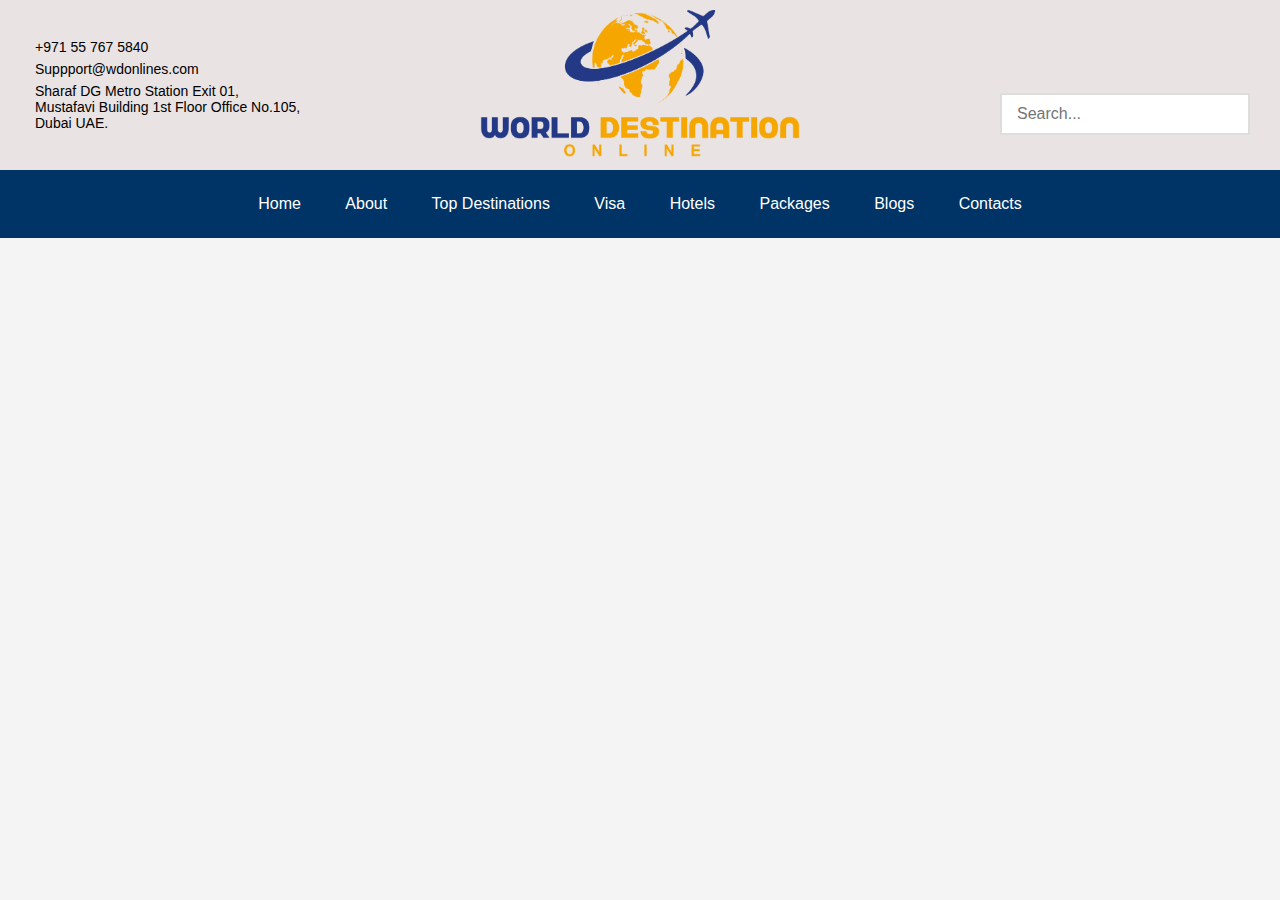
<file: WD-Onlines/card.html>
<!DOCTYPE html>
<html lang="en">

<head>
    <meta charset="UTF-8">
    <meta name="viewport" content="width=device-width, initial-scale=1.0">
    <title>About Us</title>
    <link rel="stylesheet" href="styles.css">
</head>

<body>
    <!-- Top-Info Start -->
    <div class="top-info">
        <div class="info">
            <a href="https://wa.me/+971557675840">
                <div><i class="bi bi-telephone"></i>
                    <p>+971 55 767 5840</p>
                </div>
            </a>
            <a href="mailto:Suppport@wdonlines.com
            ">
                <div><i class="bi bi-envelope"></i>
                    <p>Suppport@wdonlines.com</p>
                </div>
            </a>
            <a href="https://www.google.com/maps/place/Mostafawi+Building/@25.2577134,55.2973773,21z/data=!4m10!1m2!2m1!1sSharaf+DG+Metro+Station+Exit+01,+Mustafavi+Building!3m6!1s0x3e5f43005c9d542d:0xfeea0463d4620031!8m2!3d25.2577133!4d55.297659!15sCjNTaGFyYWYgREcgTWV0cm8gU3RhdGlvbiBFeGl0IDAxLCBNdXN0YWZhdmkgQnVpbGRpbmeSARFhcGFydG1lbnRfY29tcGxleOABAA!16s%2Fg%2F11vt75_h15?entry=ttu&g_ep=EgoyMDI1MDMyNS4xIKXMDSoJLDEwMjExNDU1SAFQAw%3D%3D
            ">
                <div><i class="bi bi-geo-alt"></i>
                    <p>Sharaf DG Metro Station Exit 01, <br> Mustafavi Building 1st Floor Office No.105, <br>Dubai UAE.
                    </p>
                </div>
            </a>
        </div>
        <div class="logo">
            <img src="Images/logo-WDO.png" alt="">
        </div>
        <div class="search-bar">
            <div class="search-container">
                <input type="text" class="search-input" placeholder="Search...">
                <i class="bi bi-search search-icon"></i>
            </div>
        </div>
    </div>

    <!-- Whatsapp Section -->
    <a href="https://wa.me/+971557675840" target="_blank">
        <i class="bi bi-whatsapp bounce-effect" id="whats"></i>
    </a>

    <!-- Navbar Start -->
    <div class="navbar">
        <a href="index.html">Home</a>
        <a href="about.html">About</a>
        <a href="destinations.html">Top Destinations</a>
        <a href="destinations.html">Visa</a>
        <a href="hotels.html">Hotels</a>
        <a href="hotels.html">Packages</a>
        <a href="blogs.html">Blogs</a>
        <a href="contacts.html">Contacts</a>
    </div>

    

    <script src="script.js"></script>
</body>

</html>
</file>
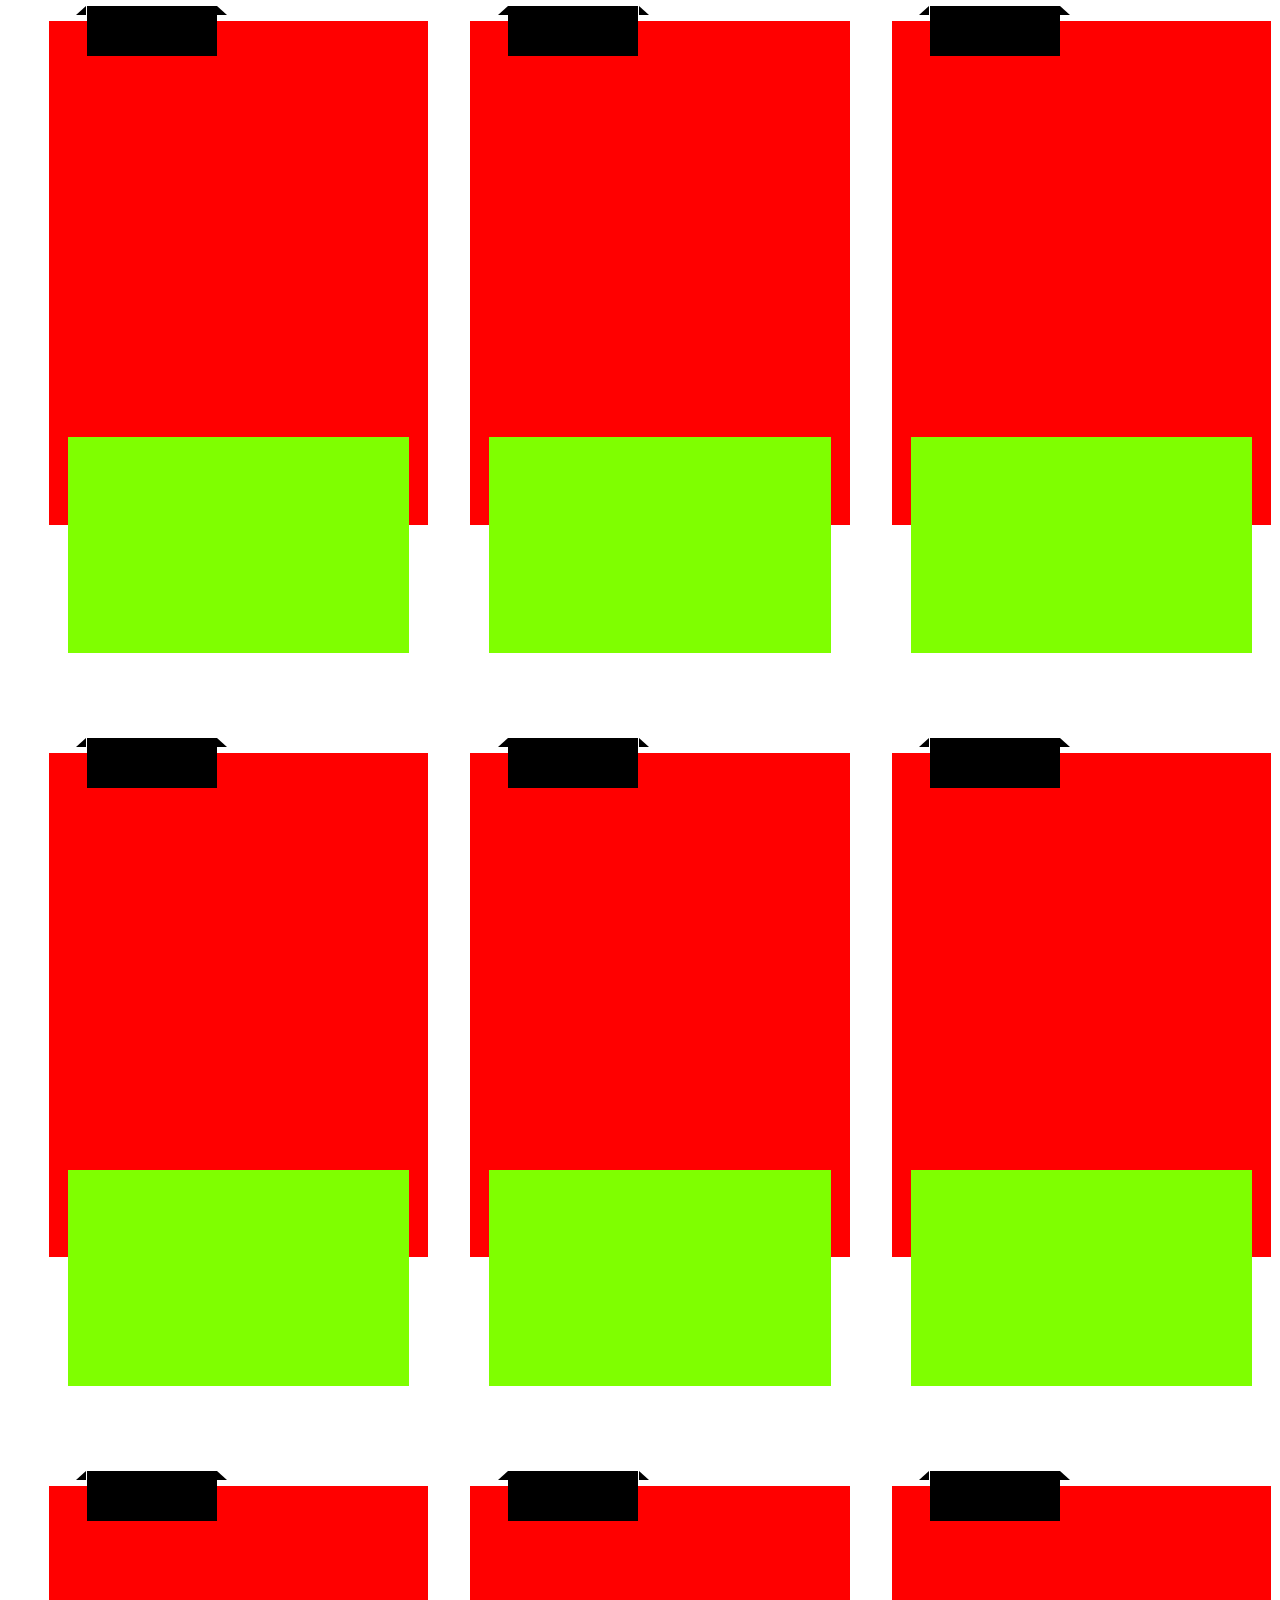
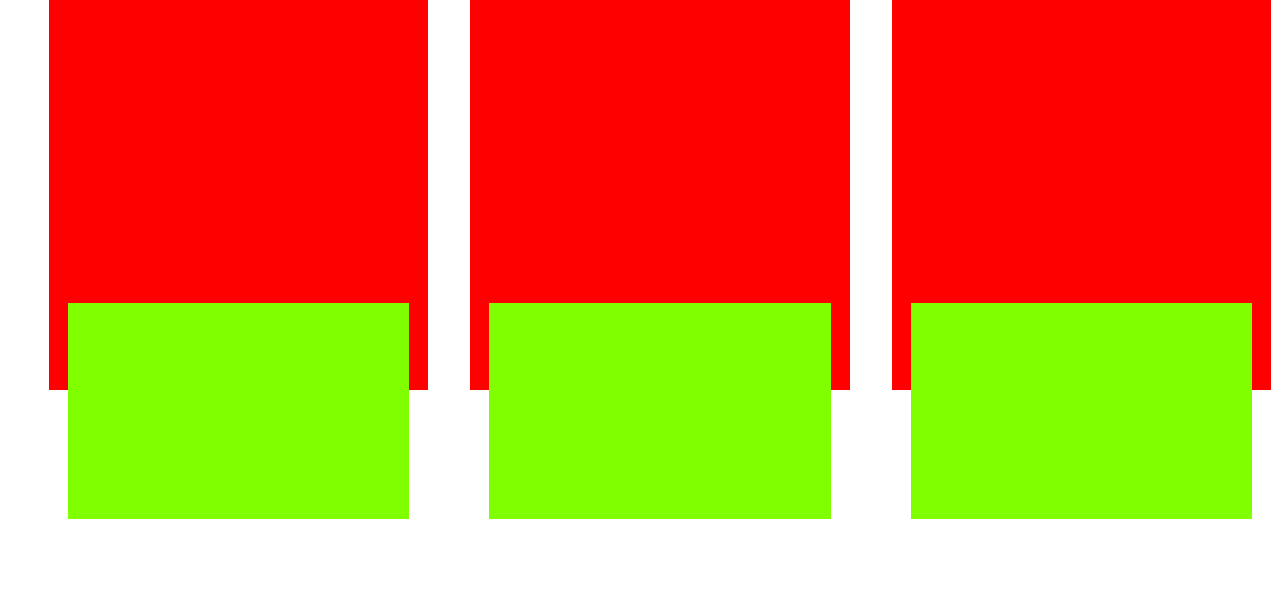
<file: WD-Onlines/des.html>
<!DOCTYPE html>
<html lang="en">
<head>
    <meta charset="UTF-8">
    <meta name="viewport" content="width=device-width, initial-scale=1.0">
    <title>Document</title>
    <style>
        .container{
            height: auto;
            width: 100%;
            display: flex;
            justify-content: space-around;
            flex-wrap: wrap;
            padding-left: 20px;
            padding-right: 20px;

        }
        .container-blue{
            margin-top: 1%;
            height: 80vh;
            width: 30%;
            /* background-color: blue; */

        }
        .container .box-red{
            height: 70%;
            width: 100%;
            z-index: -1;
            background-color: red;
        }
        .container .box-yellow{
            height: 30%;
            width: 90%;
            z-index: 1;
            margin-top: -23%;
            margin-left: 5%;
            background-color: chartreuse;
        }
         .box-top{
            height: 50px;
            width: 130px;
            position: relative;
            top: -3%;
            left: 10%;
            background-color: black;
            
        }
        .box-top::after , .box-top::before{
            position: absolute;
            top: 0;
            content: '';
        }
         .box-top::after { 
           
            left: -10.8px;
            width: 0;
            height: 0;
            border-style: solid;
            border-width: 0 0 9.3px 10px;
            border-color: transparent transparent black transparent;
         }
         .box-top::before{
            width: 0;
            right: -10.3px;
            height: 0;
            border-style: solid;
            border-width: 9.3px 0 0 10px;
            border-color: transparent transparent transparent black;
         }
    </style>
</head>
<body>
      <div class="container">
            <div class="container-blue">
                 <div class="box-red">
                       <div class="box-top"></div>
                 </div>
                 <div class="box-yellow"></div>
             </div>

             <div class="container-blue">
                <div class="box-red">
                      <div class="box-top"></div>
                </div>
                <div class="box-yellow"></div>
            </div>

            <div class="container-blue">
                <div class="box-red">
                      <div class="box-top"></div>
                </div>
                <div class="box-yellow"></div>
            </div>

            <div class="container-blue">
                <div class="box-red">
                      <div class="box-top"></div>
                </div>
                <div class="box-yellow"></div>
            </div>

            <div class="container-blue">
                <div class="box-red">
                      <div class="box-top"></div>
                </div>
                <div class="box-yellow"></div>
            </div>

            <div class="container-blue">
                <div class="box-red">
                      <div class="box-top"></div>
                </div>
                <div class="box-yellow"></div>
            </div>

            <div class="container-blue">
                <div class="box-red">
                      <div class="box-top"></div>
                </div>
                <div class="box-yellow"></div>
            </div>

            <div class="container-blue">
                <div class="box-red">
                      <div class="box-top"></div>
                </div>
                <div class="box-yellow"></div>
            </div>
  
            <div class="container-blue">
                <div class="box-red">
                      <div class="box-top"></div>
                </div>
                <div class="box-yellow"></div>
            </div>
       </div>    
</body>
</html>
</file>
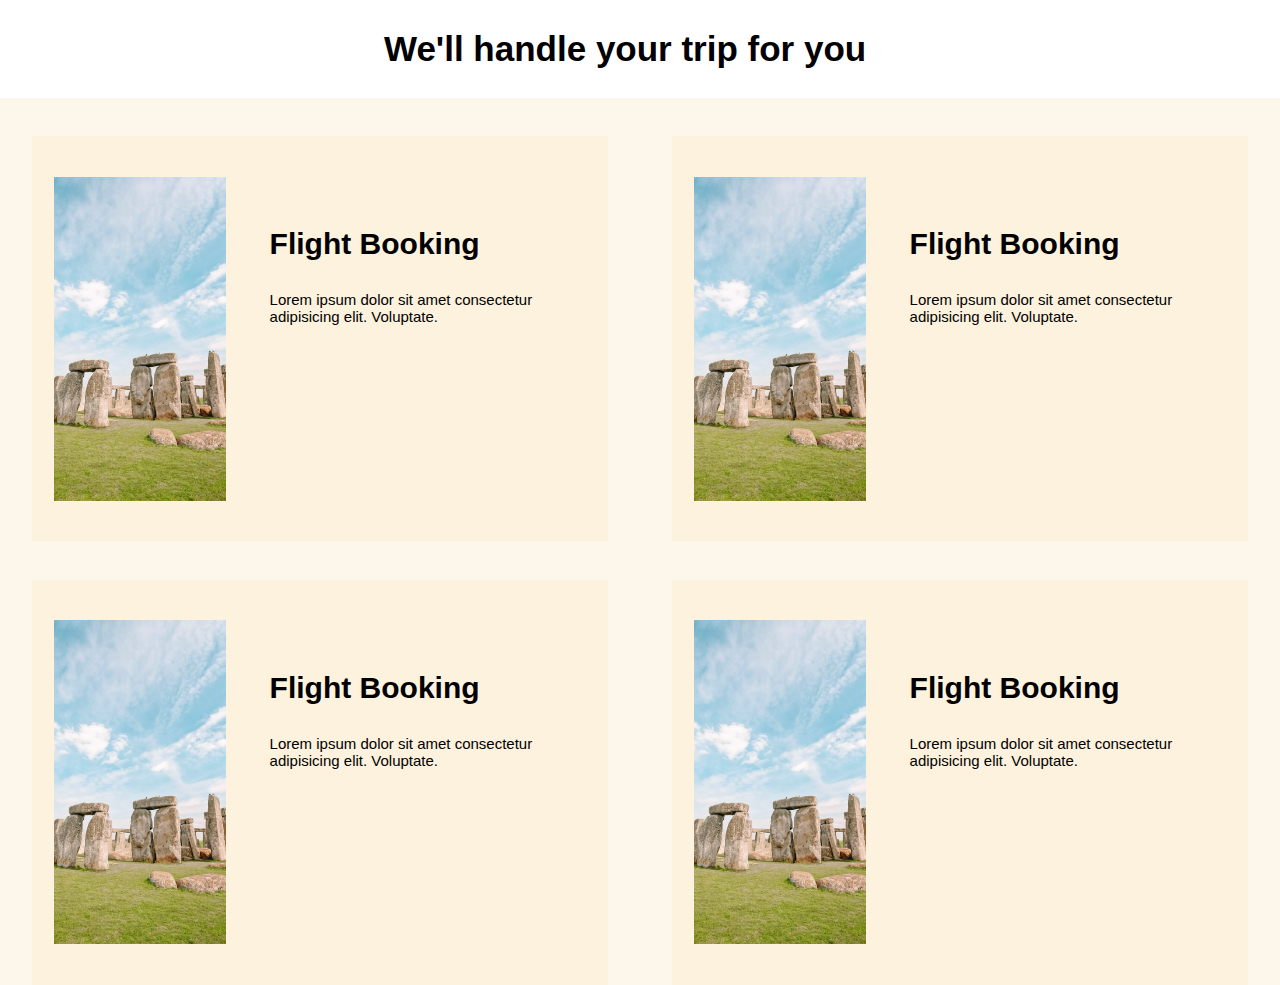
<file: WD-Onlines/see.html>
<!DOCTYPE html>
<html lang="en">
<head>
    <meta charset="UTF-8">
    <meta name="viewport" content="width=device-width, initial-scale=1.0">
    <title>Document</title>
    <style>
        body{
            padding: 0%;
            margin: 0%;
            box-sizing: border-box;
        }
        .container{
            height: auto;
            width: 100vw;
            display: flex;
            flex-wrap: wrap;
            flex-flow: wrap;
            justify-content: space-around;
            background-color: #FDF6EA;
        }
        .card{
            height: 45vh;
            width: 45%;
            display: flex;
            flex-flow: wrap;
            margin-top: 3%;
            justify-content: space-around;
            align-items: center;
            background-color: #FDF2DE;
        }
        .box-2{
            height: 70%;
            width: 55% ;
        }
        .box-1{
            height: 80%;
            width: 30%;
            background-image: url(Images/s11.jpeg);
            background-position: center;
            background-size: cover;
        }
        h3{
            font-size: 30px;
            font-family: sans-serif;
            color: #000000;
        }
        p{
            font-size: 15px;
            font-family: sans-serif;
            color: #000000;
        }
        h2{
            font-size: 35px;
            font-family: sans-serif;
            color: #000000;
            margin-left: 30%;
        }

    </style>
</head>
<body >
    
    <h2>We'll handle your trip for you</h2>
    <div class="container">
        <div class="card">
            <div class="box-1"></div>
            <div class="box-2">
                <h3>Flight Booking</h3>
                <p>Lorem ipsum dolor sit amet consectetur adipisicing elit. Voluptate.</p>
            </div>
        </div>
        <div class="card">
            <div class="box-1"></div>
            <div class="box-2">
                <h3>Flight Booking</h3>
                <p>Lorem ipsum dolor sit amet consectetur adipisicing elit. Voluptate.</p></div>
        </div>
        <div class="card">
            <div class="box-1"></div>
            <div class="box-2">
                <h3>Flight Booking</h3>
                <p>Lorem ipsum dolor sit amet consectetur adipisicing elit. Voluptate.</p></div>
        </div>
        <div class="card">
            <div class="box-1"></div>
            <div class="box-2">
                <h3>Flight Booking</h3>
                <p>Lorem ipsum dolor sit amet consectetur adipisicing elit. Voluptate.</p></div>
        </div>
       
    </div>
</body>
</html>
</file>
<file: WD-Onlines/styles.css>
* {
    margin: 0%;
    padding: 0%;
    box-sizing: border-box;
}

body {
    font-family: Arial, sans-serif;
    margin: 0;
    padding: 0;
    background-color: #f4f4f4;
}


/*--------------------------------------------------------------*/
/*--------------------------------------------------------------
#         General Components 
----------------------------------------------------------------*/
/*--------------------------------------------------------------*/




/*--------------------------------------------------------------
#         Top-Info Section
--------------------------------------------------------------*/

.top-info {
    height: auto;
    width: 100%;
    background-color: #e0d6d698;
    display: flex;
    align-items: center;
    justify-content: center;

}

.top-info .info {
    height: auto;
    width: 35%;
    display: flex;
    flex-direction: column;
    padding-left: 30px;
}

.top-info .info a {
    font-style: none;
    text-decoration: none;
    color: black;
}

.top-info .info a div {
    font-size: 18px;
    margin: 3px 0;
    display: flex;
    flex-direction: row;
    gap: 5px;
}

.top-info .info a div:hover {
    color: #233986;
    cursor: pointer;
}

.top-info .info a div p {
    font-size: 14px;
    display: flex;
    align-items: center;
    justify-content: center;

}

.top-info .logo {
    height: auto;
    width: 30%;
    /* background-color: #14b434; */
    display: flex;
    align-items: center;
    justify-content: center;
}



.top-info .logo img {
    height: 150px;
    width: 320px;
    margin: 10px;
}

.top-info .search-bar {
    height: 100px;
    width: 35%;
    display: flex;
    align-items: end;
    justify-content: end;
    padding-right: 30px;
}

.top-info .search-bar .search-container {
    position: relative;
    width: 250px;
}

.top-info .search-bar .search-container .search-input {
    width: 100%;
    padding: 10px 15px;
    border: 2px solid #ddd;
    /* border-radius: 25px; */
    outline: none;
    font-size: 16px;
    transition: 0.3s;
}

.top-info .search-bar .search-container .search-input:focus {
    border-color: #007bff;
}

.top-info .search-bar .search-container .search-icon {
    position: absolute;
    top: 50%;
    right: 10px;
    transform: translateY(-50%);
    color: #888;
    cursor: pointer;
    font-size: 20px;
}

.top-info .search-bar .search-container .bi-search:hover {
    color: #F6A600;
}


/*--------------------------------------------------------------
#           NavBar Section
--------------------------------------------------------------*/

.navbar {
    position: sticky;
    top: 0;
    background-color: #003366;
    padding: 10px;
    text-align: center;
    z-index: 1000;
    width: 100%;
}

.navbar a {
    color: white;
    text-decoration: none;
    padding: 15px 20px;
    display: inline-block;
    transition: background-color 0.3s;
}

.navbar a:hover {
    background-color: #ff9900;
}



/*--------------------------------------------------------------
# All Topics header Section
--------------------------------------------------------------*/
.section-titles {
    width: 100%;
    /* background-color: chocolate; */
    display: flex;
    align-items: center;
    justify-content: center;
    flex-direction: column;
    /* margin-top: 40px; */
    padding: 0% 15%;
}

.section-titles h2 {
    font-family: 'Segoe UI', Tahoma, Geneva, Verdana, sans-serif;
    font-weight: 700;
    font-size: 30px;
    color: #45505B;
}

.section-titles p {
    font-family: 'Lucida Sans', 'Lucida Sans Regular', 'Lucida Grande', 'Lucida Sans Unicode', Geneva, Verdana, sans-serif;
    font-size: 15px;
    text-align: center;
    font-weight: 600;

}

.Topic-underline {
    position: relative;
    width: 16%;
    height: 1.5px;
    background: #A9A9A9;
    /* Light gray line */
    /* margin-top: 5px; */
    margin-bottom: 15px;
    display: flex;
    align-items: center;

}

.Topic-underline::after {
    content: "";
    position: absolute;
    left: 50%;
    transform: translateX(-50%);
    align-items: center;
    width: 50%;
    /* Central colored segment */
    height: 4px;
    background: #0563BB;
    /* Blue color */
}


/*--------------------------------------------------------------
# Scroll To Top Button
--------------------------------------------------------------*/
.scroll-top {
    position: fixed;
    bottom: 20px;
    right: 20px;
    width: 50px;
    height: 50px;
    border-radius: 50%;
    background: #003366;
    color: white;
    border: none;
    display: none;
    align-items: center;
    justify-content: center;
    font-size: 1.5rem;
    cursor: pointer;
}

.scroll-top:hover {
    position: fixed;
    bottom: 20px;
    right: 20px;
    width: 50px;
    height: 50px;
    border-radius: 50%;
    background: rgb(74, 74, 201);
    color: white;
    border: none;
    display: none;
    align-items: center;
    justify-content: center;
    font-size: 1.5rem;
    cursor: pointer;
}

.scroll-top i {
    font-size: 40px;
    font-weight: 700;
}


/*--------------------------------------------------------------
#       Whatsapp Section
--------------------------------------------------------------*/

label {
    display: none;
}

#whats {
    font-size: 45px;
    position: absolute;
    font-weight: 800;
    border-radius: 50%;
    color: #128C7E;
    position: fixed;
    bottom: 2.8%;
    left: 1.5%;
    z-index: 1111000;

}

#whats:hover {
    /* transform: rotate(360deg);
    transition-duration: 1s; */
    color: #38C93B;
}

/* Bouncing Effect of the Whatsapp Icon */
@keyframes bounce {

    0%,
    100% {
        transform: translateY(0);
    }

    30% {
        transform: translateY(-20px);
    }

    50% {
        transform: translateY(0);
    }
}

.bounce-effect {
    animation: bounce 3s ease-in-out infinite;
    animation-delay: 5s;
}



.details {
    height: 200vh;
    width: 100%;
    background-color: chocolate;
}




/*--------------------------------------------------------------
#         FAQ's Section
--------------------------------------------------------------*/

.faqs {
    font-family: Arial, sans-serif;
    background-color: #f9f9f9;
    padding: 20px;
    padding-bottom: 100px;

}

.faq-container {
    width: 90%;
    margin: auto;
    background: white;
    padding: 20px;
    border-radius: 8px;
    box-shadow: 0 4px 8px rgba(0, 0, 0, 0.1);
    display: flex;
    flex-direction: row;
    gap: 50px;
}

h2 {
    text-align: center;
    color: #0073e6;
    margin-bottom: 10px;
}

.faq-grid {
    display: flex;
    flex-wrap: wrap;
    justify-content: space-between;
    width: 50%;
}


.faq-item {
    width: 100%;
    /* Each FAQ takes half width */
    border-bottom: 1px solid #ccc;
    padding: 10px;
    cursor: pointer;
    font-size: 14px;
    transition: all 0.3s ease;
}

.faq-question {
    display: flex;
    justify-content: space-between;
    align-items: center;
    font-weight: bold;
    transition: color 0.3s ease;
}

.faq-item.active .faq-question {
    color: #F6A600;
    /* Change only the question color */
}

.faq-answer {
    display: none;
    font-size: 13px;
    color: #555;
    padding: 5px 0;
}

.plus-icon {
    font-size: 18px;
    transition: transform 0.3s ease;
}

.faq-item.active .plus-icon {
    transform: rotate(45deg);
}



/*--------------------------------------------------------------
#         Testimonial Section
--------------------------------------------------------------*/


/* Testinomial Slider */
.testimonial-main-container {
    padding-top: 40px;
    width: 100%;
    padding: 10px;
    display: flex;
    align-items: center;
    justify-content: center;
    flex-direction: column;
    background-color: #F8FAFB;
    padding-bottom: 50px;
}

.testimonial-main-container h2 {
    font-family: cursive;
    font-size: 30px;
    font-weight: 900;
    margin-bottom: 15px;
}

.testimonial-slider-container {
    position: relative;
    width: 100%;
    max-width: 900px;
    overflow: hidden;
    border-radius: 10px;
    box-shadow: 0 4px 10px rgba(0, 0, 0, 0.2);
}

.testimonial-slides {
    display: flex;
    transition: transform 0.5s ease-in-out;
    width: 400%;
}

.testimonial-slide {
    min-width: 100%;
    height: 350px;
    display: flex;
    justify-content: start;
    align-items: center;
    font-size: 2rem;
    font-weight: bold;
    color: white;
}

.testimonial-slide .testimonial-slide-left {
    width: 25%;
    height: 100%;
    padding: 2%;
    display: flex;
    align-items: center;
    justify-content: center;
    flex-direction: row;
}

.testimonial-slide .testimonial-slide-left .testimonial-slide-details {
    height: 100%;
    width: 70%;
    /* background-color: crimson; */
    border-left: 4px double #007bff;
    padding-left: 30px;
    font-size: small;
    color: #333;

}

.testimonial-slide .testimonial-slide-left .testimonial-slide-details p {
    font-size: 18px;
}

.testimonial-slide .testimonial-slide-left .testimonial-slide-details p i {
    font-size: 25px;
}

.testimonial-slide .testimonial-slide-left .testimonial-slide-details h3 {
    font-size: 30px;
    margin-top: 10px;
}

.testimonial-slide .testimonial-slide-left .testimonial-slide-details .stars {
    font-size: 15px;
    color: #ffc107;
}

.testimonial-slide .testimonial-slide-left .testimonial-slide-details .stars i {
    margin: 2px 2px;
}

.testimonial-slide .testimonial-slide-left .testimonial-slide-image {
    height: 100%;
    width: 30%;
    display: flex;
    align-items: center;
    justify-content: center;
}

.testimonial-slide .testimonial-slide-left .testimonial-slide-image img {
    height: 150px;
    width: 150px;
    border-radius: 100%;
}


/* Dots Navigation */
.testimonial-dots {
    text-align: center;
    margin-top: 20px;
}

.testimonial-dot {
    display: inline-block;
    width: 12px;
    height: 12px;
    margin: 5px;
    background: #bbb;
    border-radius: 50%;
    cursor: pointer;
}

.testimonial-dot.dot-active {
    background: blue;
}

/*--------------------------------------------------------------
#         Footer Section
--------------------------------------------------------------*/

/* Main Footer Section */

.footer {
    height: 400px;
    width: 100%;
}

.footer img {
    height: inherit;
    width: 100%;
    position: absolute;
}

.footer .f-details {
    height: 330px;
    width: 100%;
    position: relative;
    /* background-color: #007bff61; */
    display: flex;
    justify-content: space-around;
}


/* Footer Contact Section */

.footer .f-details .f-contact {
    height: 100%;
    width: 30%;
    /* background-color: #00ff04; */
    display: flex;
    flex-direction: column;
    padding-left: 20px;
    padding-top: 20px;
    /* border: 2px double gray ; */


}

.footer .f-details .f-contact .f-p {
    font-family: Cambria, Cochin, Georgia, Times, 'Times New Roman', serif;
    font-size: 25px;
    font-weight: 600;
    /* text-align: center; */
    margin-left: 8%;
    text-decoration: underline;
    color: #233986;
}

.footer .f-details .f-contact a {
    text-decoration: none;
    margin-top: 10px;
    color: rgb(92, 88, 88);
}

.footer .f-details .f-contact a:hover {
    color: #233986;
}

.footer .f-details .f-contact a div {
    width: 100%;
    display: flex;
    flex-direction: row;
    font-size: 20px;
    gap: 5px;
}

.footer .f-details .f-contact a div i {
    color: #F15D30;
    font-size: 20px;
}

.footer .f-details .f-contact a:hover div i {
    color: #233986;
}


.footer .f-details .f-contact .footer-section-icons {
    width: 100%;
    display: flex;
    /* justify-content: center; */
    gap: 10px;
    /* background-color: #38C93B; */
    margin-top: 10px;
    margin-left: 7%;
}

.footer .f-details .f-contact .footer-section-icons a {
    width: 30px;
    height: 30px;
    background-color: #233986;
    border-radius: 50%;
    display: flex;
    justify-content: center;
    align-items: center;
    text-decoration: none;
    /* color: rgb(252, 4, 4); */
    font-size: 15px;
    transition: width 0.3s, background 0.3s, border-radius 0.3s;

}

.footer .f-details .f-contact .footer-section-icons a i {
    color: rgb(216, 206, 206);
}

.footer .f-details .f-contact .footer-section-icons a:hover {
    background-color: #d99308;
}

.footer .f-details .f-contact .footer-section-icons a:hover i {
    color: white;

}

/* Footer Logo Section */
.footer .f-details .f-logo {
    height: 100%;
    width: 35%;
    /* background-color: #38C93B; */
    display: flex;
    flex-direction: column;
    align-items: center;
    padding-top: 10px;
}

.footer .f-details .f-logo .image {
    /* background-color: #45505B; */
    height: 190px;
    width: 100%;
    display: flex;
    align-items: center;
    justify-content: center;
    box-sizing: border-box;
}

.footer .f-details .f-logo .image img {
    height: inherit;
    width: 440px;
}

.footer .f-details .f-logo .text {
    width: 100%;
    text-align: center;
    margin-top: 5px;
    font-size: 15px;
    font-family: Verdana, Geneva, Tahoma, sans-serif;
}


/* Footer Form Section */
.footer .f-details .f-form {
    height: 100%;
    width: 30%;
    /* background-color: #38C93B; */
    padding-right: 20px;
    padding-left: 10px;
    padding-top: 20px;
    display: flex;
    align-items: center;
    flex-direction: column;
    /* border: 2px double gray ; */
}

.footer .f-details .f-form .f-p {
    font-family: Cambria, Cochin, Georgia, Times, 'Times New Roman', serif;
    font-size: 25px;
    font-weight: 600;
    text-align: center;
    /* margin-left: 8%; */
    text-decoration: underline;
    color: #233986;}

.contact-form-wrapper {
    width: 100%;
}

.contact-form-input,
.contact-form-textarea {
    width: 100%;
    padding: 10px;
    margin: 10px 0;
    border: 1px solid #ccc;
    /* border-radius: 5px; */
    font-size: 14px;
}

.contact-form-row {
    display: flex;
    gap: 10px;
}

.contact-form-row .contact-form-input {
    width: 50%;
}

.contact-form-button {
    background-color: #F6A600;
    color: white;
    border: none;
    padding: 5px 12px;
    border-radius: 20px;
    font-size: 16px;
    cursor: pointer;
    width: auto;
    margin-top: 3px;
    margin-left: 37%;
    transition: width 0.5s, background 0.5s, border-radius 0.5s;

}

.contact-form-button:hover {
    background-color: #233986;
}



/* Footer CopyRight Section */

.footer .f-copyright {
    height: 70px;
    width: 100%;
    position: relative;
    /* background-color: #85282864; */
    display: flex;
    align-items: center;
    justify-content: center;
    flex-direction: column;
}


.footer-line-segmenet {
    width: 99%;
    height: 2px;
    background-color: #00000018;
    margin-bottom: 10px;
}

.footer-section-copyright b {
    color: #233986;

}

.footer-section-links {
    font-size: 14px;
    margin-top: 5px;
}

.footer-section-links a {
    color: #007bff;
    text-decoration: none;

}

.footer-section-links a:hover {
    text-decoration: underline;
}




/*--------------------------------------------------------------*/
/*--------------------------------------------------------------
#       Sections Starts
--------------------------------------------------------------*/
/*--------------------------------------------------------------*/


/* Header Section */


.header {
    width: 100%;
    height: 90vh;
    background-image: url(Images/slide-1.jpg);
    background-position: center;
    background-repeat: no-repeat;
    background-size: cover;
    display: flex;
    align-items: center;
    justify-content: center;
    flex-direction: row;
    margin: 0%;

}

/* Header Detail Section */
.header .header1 {
    height: 100%;
    width: 60%;
    /* background-color: rgba(0, 255, 255, 0.137); */
    padding: 50px;
}

.header .header1 .welcome {
    font-size: 50px;
    /* font-family: 'Times New Roman', Times, serif; */
    font-family: "Kalam", cursive;


    color: white;
}

.header .header1 p {
    margin: 5px 0 0 0;
    font-size: 26px;
}


.header .header2 {
    height: 100%;
    width: 40%;
    /* background-color:rgba(238, 130, 238, 0.237); */
    display: flex;
    align-items: center;
    /* padding-left: 50px; */
    justify-content: center;
    flex-direction: column;
}

.header .header2 .text {
    font-family: 'Times New Roman', Times, serif;
    font-size: 30px;
    color: white;
    margin-bottom: 8px;
}


/* Slider Section */
.slider-container {
    position: relative;
    width: 300px;
    height: 380px;
    overflow: hidden;
    /* background-color: #FF6B6B; */
    display: flex;
    align-items: center;
    justify-content: center;
}

.slider {
    position: relative;
    width: 90%;
    height: 99%;
}

.slide {
    position: absolute;
    top: 0;
    left: 0;
    width: 100%;
    height: 100%;
    border-radius: 50% / 25%;
    display: flex;
    align-items: center;
    justify-content: center;
    font-size: 24px;
    font-weight: bold;
    color: white;
    opacity: 0;
    transition: opacity 1s ease-in-out;
    background-position: center;
    background-repeat: no-repeat;
    background-size: cover;
    /* border: 2px double black; */
    box-shadow: inset 0 0 0 1000px #bf58489e;
}

.slide.active {
    opacity: 1;
}

.slide:nth-child(1) {
    background-image: url(/Images/s1.jpeg);
}

.slide:nth-child(2) {
    background-image: url(/Images/s2.jpeg);
}

.slide:nth-child(3) {
    background-image: url(/Images/s3.jpeg);
}

.slide:nth-child(4) {
    background-image: url(/Images/s4.jpeg);
}

.slide:nth-child(5) {
    background-image: url(/Images/s5.jpeg);
}

.slide:nth-child(6) {
    background-image: url(/Images/s6.jpeg);
}

.slide:nth-child(7) {
    background-image: url(/Images/s7.jpeg);
}

.slide:nth-child(8) {
    background-image: url(/Images/s8.jpeg);
}

.slide:nth-child(9) {
    background-image: url(/Images/s9.jpeg);
}

.slide:nth-child(10) {
    background-image: url(/Images/s10.jpeg);
}

.slide:nth-child(11) {
    background-image: url(/Images/s11.jpeg);
}

.slide:nth-child(12) {
    background-image: url(/Images/s12.jpeg);
}

.slide:nth-child(13) {
    background-image: url(/Images/s13.jpeg);
}

/* Text Typing Section */
.header .header2 .text-typer {
    font-family: 'Times New Roman', Times, serif;
    font-size: 20px;
    color: white;
    margin-top: 8px;
}

.typed {
    font-weight: bolder;
    color: white;
}

.cursor {
    display: inline-block;
    width: 5px;
    height: 20px;
    background-color: rgba(199, 193, 193, 0.847);
    animation: blink 0.7s infinite;
    margin-left: 5px;
}

@keyframes blink {
    50% {
        opacity: 0;
    }
}




/* About Section */


.our-details {
    height: 100vh;
    width: 100%;
    background-image: url(Images/Index2.jpeg);
    background-position: center;
    background-repeat: no-repeat;
    background-size: cover;
    margin: 0%;
    box-shadow: inset 0 0 0 1000px #cababa65;
    padding-top: 30px;
}

.our-details .descripition {
    font-family: Arial, Helvetica, sans-serif;
    font-size: 20px;
    text-align: justify;
}



/* Blink effect for page transitions */
/* .blink {
    animation: blinkEffect 0.5s;
}

@keyframes blinkEffect {
    0% {
        opacity: 1;
    }

    50% {
        opacity: 0;
    }

    100% {
        opacity: 1;
    }
} */
</file>
